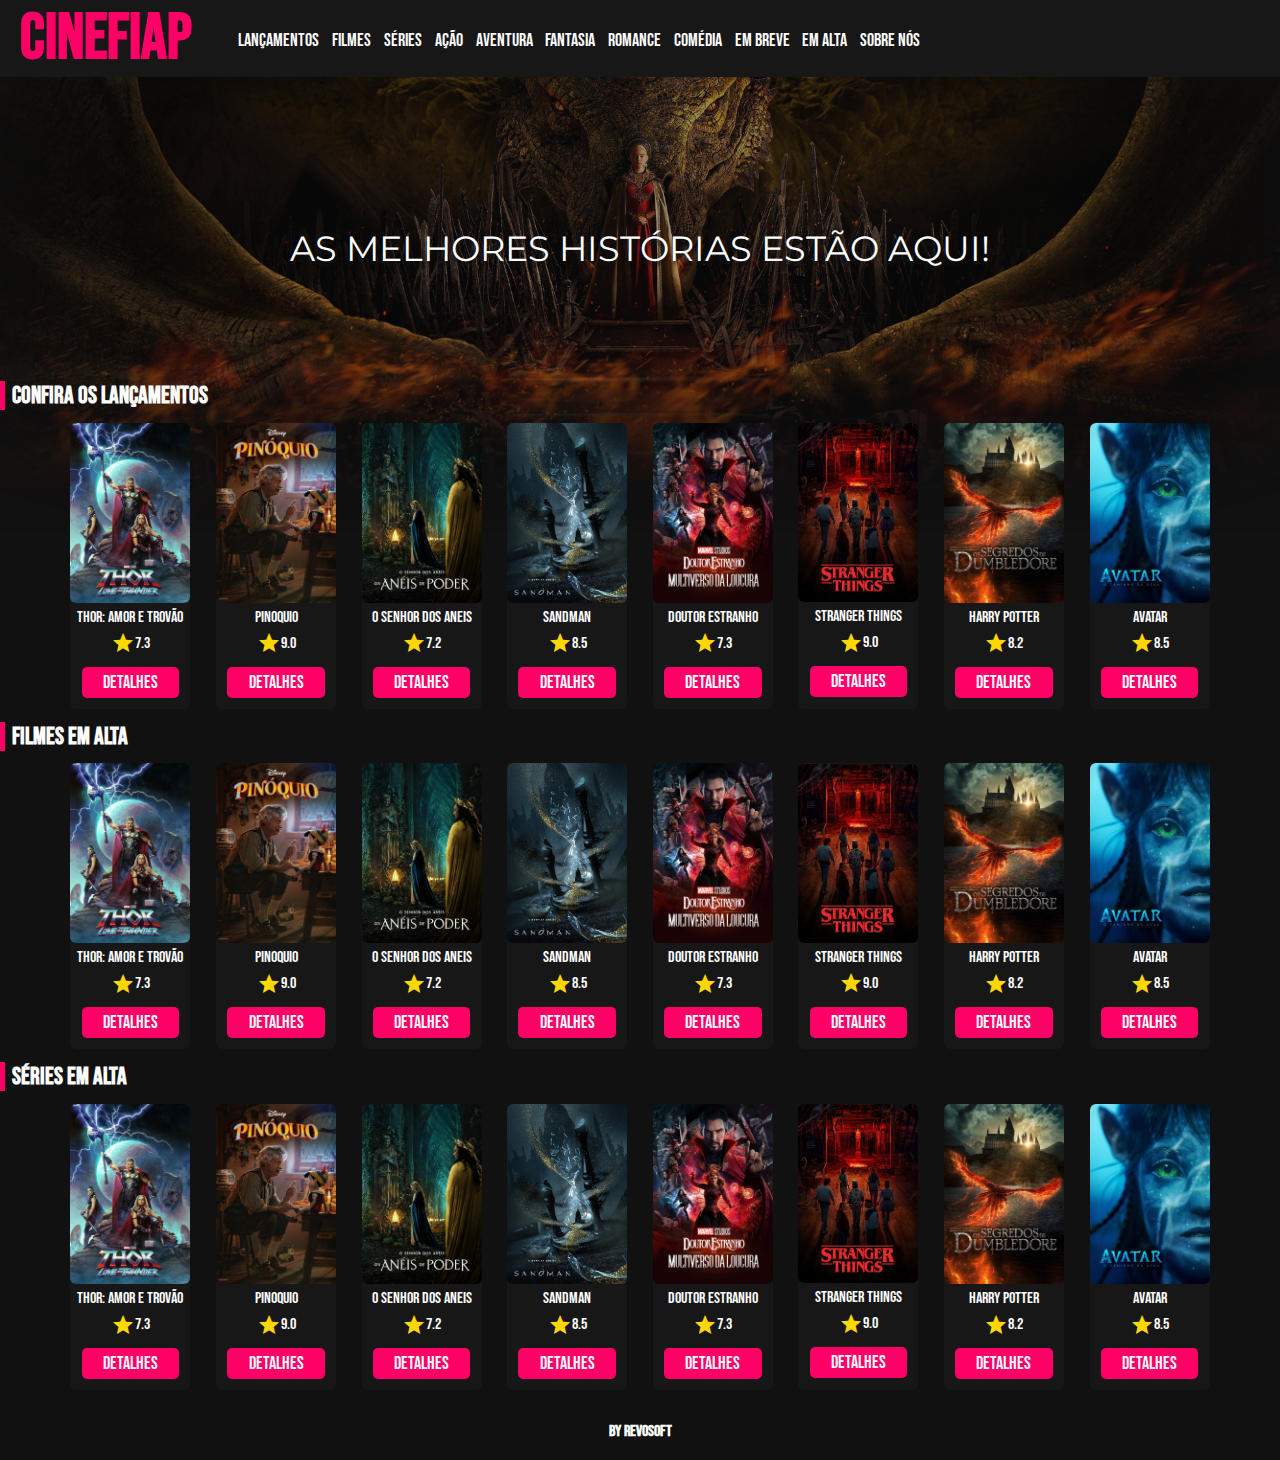
<file: index.html>
<!DOCTYPE html>
<html lang="pt-BR">

<head>
    <meta charset="UTF-8">
    <meta http-equiv="X-UA-Compatible" content="IE=edge">
    <meta name="viewport" content="width=device-width, initial-scale=1.0">
    <title>CINEFIAP</title>
    <link rel="stylesheet" href="style.css">
    <link href="https://fonts.googleapis.com/icon?family=Material+Icons" rel="stylesheet">
</head>

<body>
    <header>
        <h1 id = "titulo">CINEFIAP</h1>
        <nav>
            <ul>
                <li><a href="">Lançamentos</a></li>
                <li><a href="">Filmes</a></li>
                <li><a href="">Séries</a></li>
                <li><a href="">Ação</a></li>
                <li><a href="">Aventura</a></li>
                <li><a href="">Fantasia</a></li>
                <li><a href="">Romance</a></li>
                <li><a href="">Comédia</a></li>
                <li><a href="">Em Breve</a></li>
                <li><a href="">Em Alta</a></li>
                <li><a href="">Sobre Nós</a></li>
            </ul>
        </nav>
    </header>
    <div id="hero">
        <p>AS MELHORES HISTÓRIAS ESTÃO AQUI!</p>
    </div>
    
    <h2>CONFIRA OS LANÇAMENTOS</h2>
    <section id="lancamentos" class="secao-filmes">
    </section>

    <h2>FILMES EM ALTA</h2>
    <section id="filmes" class="secao-filmes">
    </section>

    <h2>SÉRIES EM ALTA</h2>
    <section id="series" class="secao-filmes">
    </section>

</body>
<script src="/001 - Lançamentos/Card.js"></script>
<script src="/001 - Lançamentos/dados.js"></script>
<script src="/001 - Lançamentos/script.js"></script>

<script src="/002 - Filmes/dados copy.js"></script>
<script src="/002 - Filmes/script copy.js"></script>

<script src="/003 - Series/dados copy.js"></script>
<script src="/003 - Series/script copy.js"></script>

<footer>
</br>
    <h4>By Revosoft</h4>
</br>
</footer>
</html>
</html>
</file>
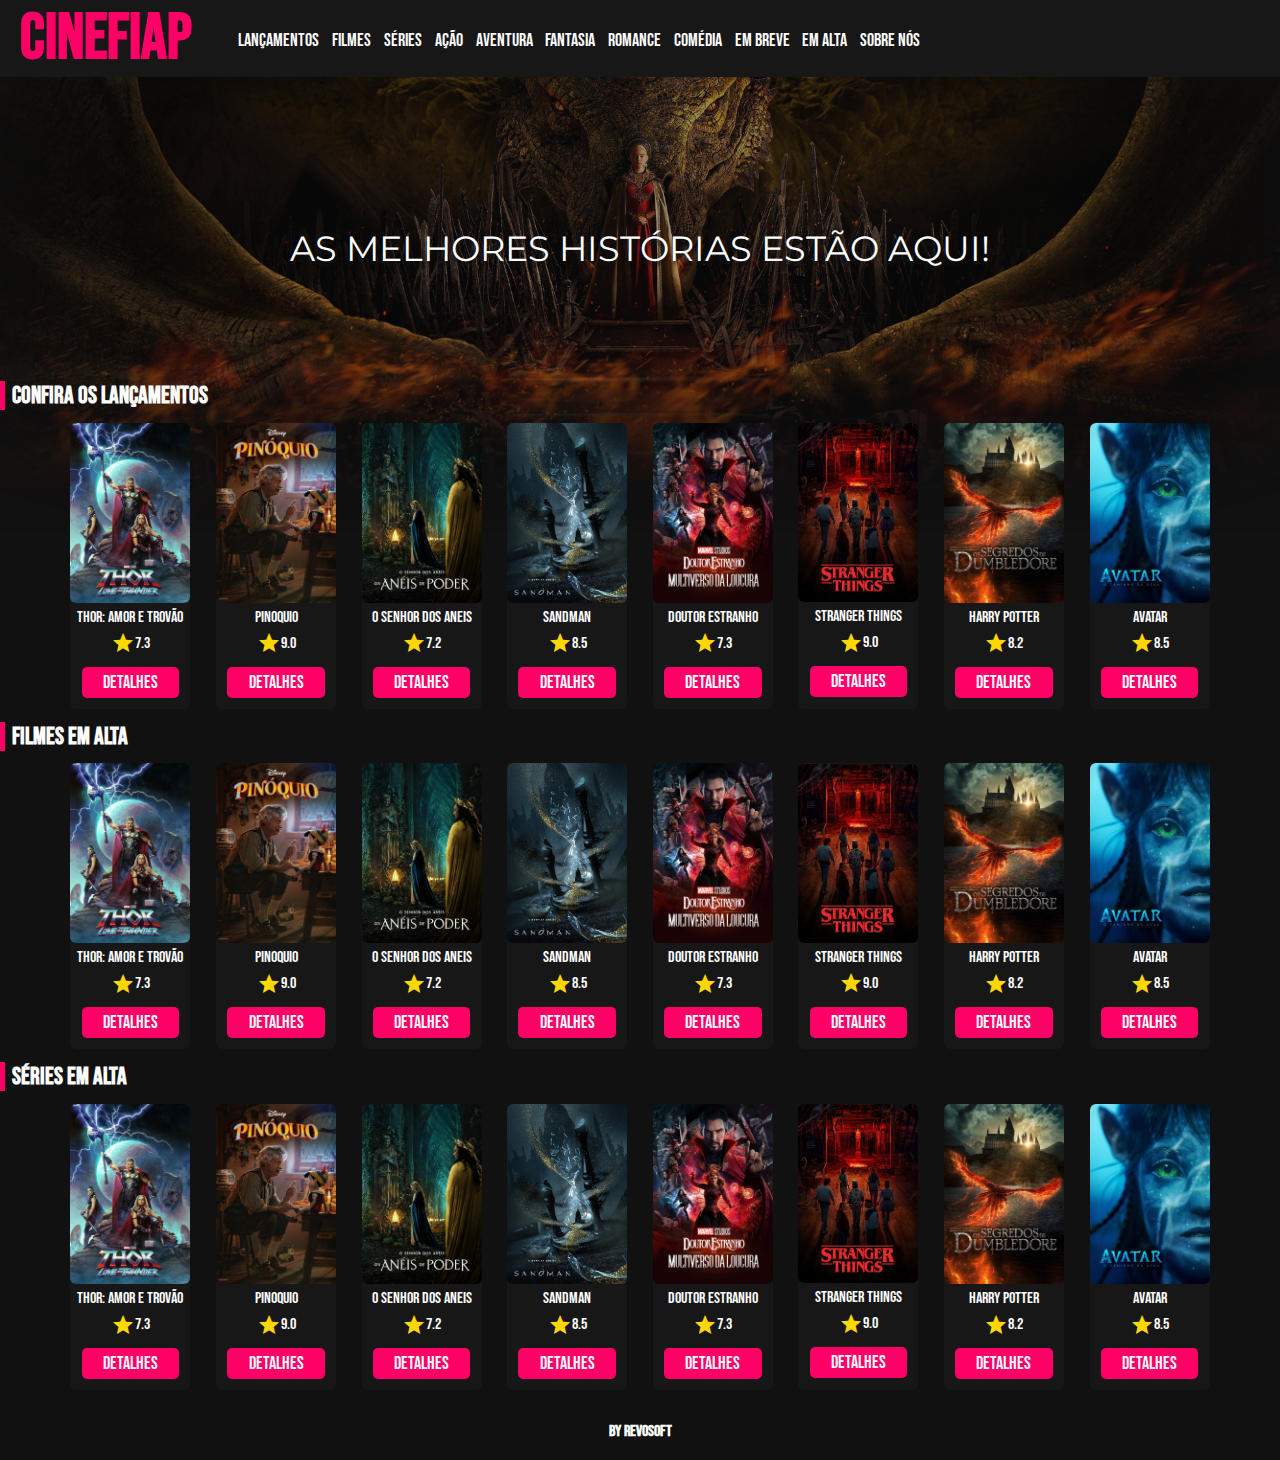
<file: Menu.html>
<!DOCTYPE html>
<html lang="pt-BR">

<head>
    <meta charset="UTF-8">
    <meta http-equiv="X-UA-Compatible" content="IE=edge">
    <meta name="viewport" content="width=device-width, initial-scale=1.0">
    <title>CINEFIAP</title>
    <link rel="stylesheet" href="style.css">
    <link href="https://fonts.googleapis.com/icon?family=Material+Icons" rel="stylesheet">
</head>

<body>
    <header>
        <h1 id = "titulo">CINEFIAP</h1>
        <nav>
            <ul>
                <li><a href="">Lançamentos</a></li>
                <li><a href="">Filmes</a></li>
                <li><a href="">Séries</a></li>
                <li><a href="">Ação</a></li>
                <li><a href="">Aventura</a></li>
                <li><a href="">Fantasia</a></li>
                <li><a href="">Romance</a></li>
                <li><a href="">Comédia</a></li>
                <li><a href="">Em Breve</a></li>
                <li><a href="">Em Alta</a></li>
                <li><a href="">Sobre Nós</a></li>
            </ul>
        </nav>
    </header>
    <div id="hero">
        <p>AS MELHORES HISTÓRIAS ESTÃO AQUI!</p>
    </div>
    
    <h2>CONFIRA OS LANÇAMENTOS</h2>
    <section id="lancamentos" class="secao-filmes">
    </section>

    <h2>FILMES EM ALTA</h2>
    <section id="filmes" class="secao-filmes">
    </section>

    <h2>SÉRIES EM ALTA</h2>
    <section id="series" class="secao-filmes">
    </section>

</body>
<script src="/001 - Lançamentos/Card.js"></script>
<script src="/001 - Lançamentos/dados.js"></script>
<script src="/001 - Lançamentos/script.js"></script>

<script src="/002 - Filmes/dados copy.js"></script>
<script src="/002 - Filmes/script copy.js"></script>

<script src="/003 - Series/dados copy.js"></script>
<script src="/003 - Series/script copy.js"></script>

<footer>
</br>
    <h4>By Revosoft</h4>
</br>
</footer>
</html>
</html>
</file>
<file: style.css>
@import url('https://fonts.googleapis.com/css2?family=Bebas+Neue&family=Montserrat:wght@700&family=Roboto:wght@400;500&display=swap');

*{
    margin: 0;
    padding: 1;
    border: 0;
}
:root{
    --cor-primaria: #f06;
    --texto: #fff;
    --bg-padrao: #111;
    --bg-destaque: #171717;
    --font: 'Bebas Neue';

}

body{
    background-color: var(--bg-padrao);
    font-family: var(--font);
}

header{
    display: flex;
    background-color: var(--bg-destaque);
}

header span{
    color: var(--cor-primaria);
}

#titulo{
    padding-left: 20px;
    color: var(--cor-primaria);
    text-align: center;
    text-transform: uppercase;
    font-family: 'Bebas Neue', cursive;
    font-size: 4rem;
}

nav{
    color: var(--texto);
    font-size: 1.4rem;
    line-height: 60px;
    text-decoration: none;
    cursor: pointer;
    display: flex;
    align-items: flex-end;
}

nav ul{
    display: flex;
}

nav li{
    list-style: none;
    margin: .4rem ;
}

a{
    color: var(--texto);
    font-size: 1.1rem;
    text-decoration: none;
    cursor: pointer;
}

#hero{
    height: 19rem;
    width: 100%;
    position: relative;
}

#hero::before{
    content: '';
    height: 150%;
    width: 100%;
    background-image: url(/000\ -\ Imagens/000.jpg);
    position: absolute;
    background-size: cover;
    background-position-y: -230px;
    z-index: -1;
    filter: opacity(.6);
    box-shadow: inset 0 -100px 150px var(--bg-padrao);
}

#hero p{
    display: flex;
    justify-content: center;
    padding: 2rem;
    font-family: 'Montserrat';
    font-style: normal;
    font-weight: 00;
    font-size: 2.2rem;
    line-height: 280px;
    color: var(--texto);
    text-shadow: 0px 4px 4px var(--bg-padrao);
}


h2{
    color: var(--texto);
    border-left: #f06 5px solid;
    padding-left: 7px ;
}

h4{
    text-align: center;
    color: #fff;
}

.secao-filmes{
    text-align: center;
    justify-content: center;
    display: flex;
    flex-wrap: wrap;
}

.cards{
    text-align: center;
    justify-content: center;
    display: flex;
    flex-direction: column;
    background-color: var(--bg-destaque);
    width: 120px;
    border-radius: 6px;
    margin: .8rem;
}

.cards img{
    text-align: center;
    justify-content: center;
    border-radius: 6px;
    width: 120px;
}

.botao{
    text-align: center;
    justify-content: center;
    background-color: var(--cor-primaria);
    padding: 5px 20px;
    border-radius: 5px;
    margin: 0.7rem;
    transition: box-shadow .5s ease-in-out;
}

.botao:hover{
    text-align: center;
    justify-content: center;
    box-shadow: 0 0 10px #fff;
}

.cards p{
    text-align: center;
    justify-content: center;
    margin: .3rem 0;
    color: var(--texto)
}

.cards .nota{
    text-align: center;
    display: flex;
    align-items: center;
    color: var(--texto);
    justify-content: center;
}

.cards .estrela{
    text-align: center;
    color: gold;
}

@media (max-width: 425px) {
    header{
        flex-direction: column;
    }
}
</file>
